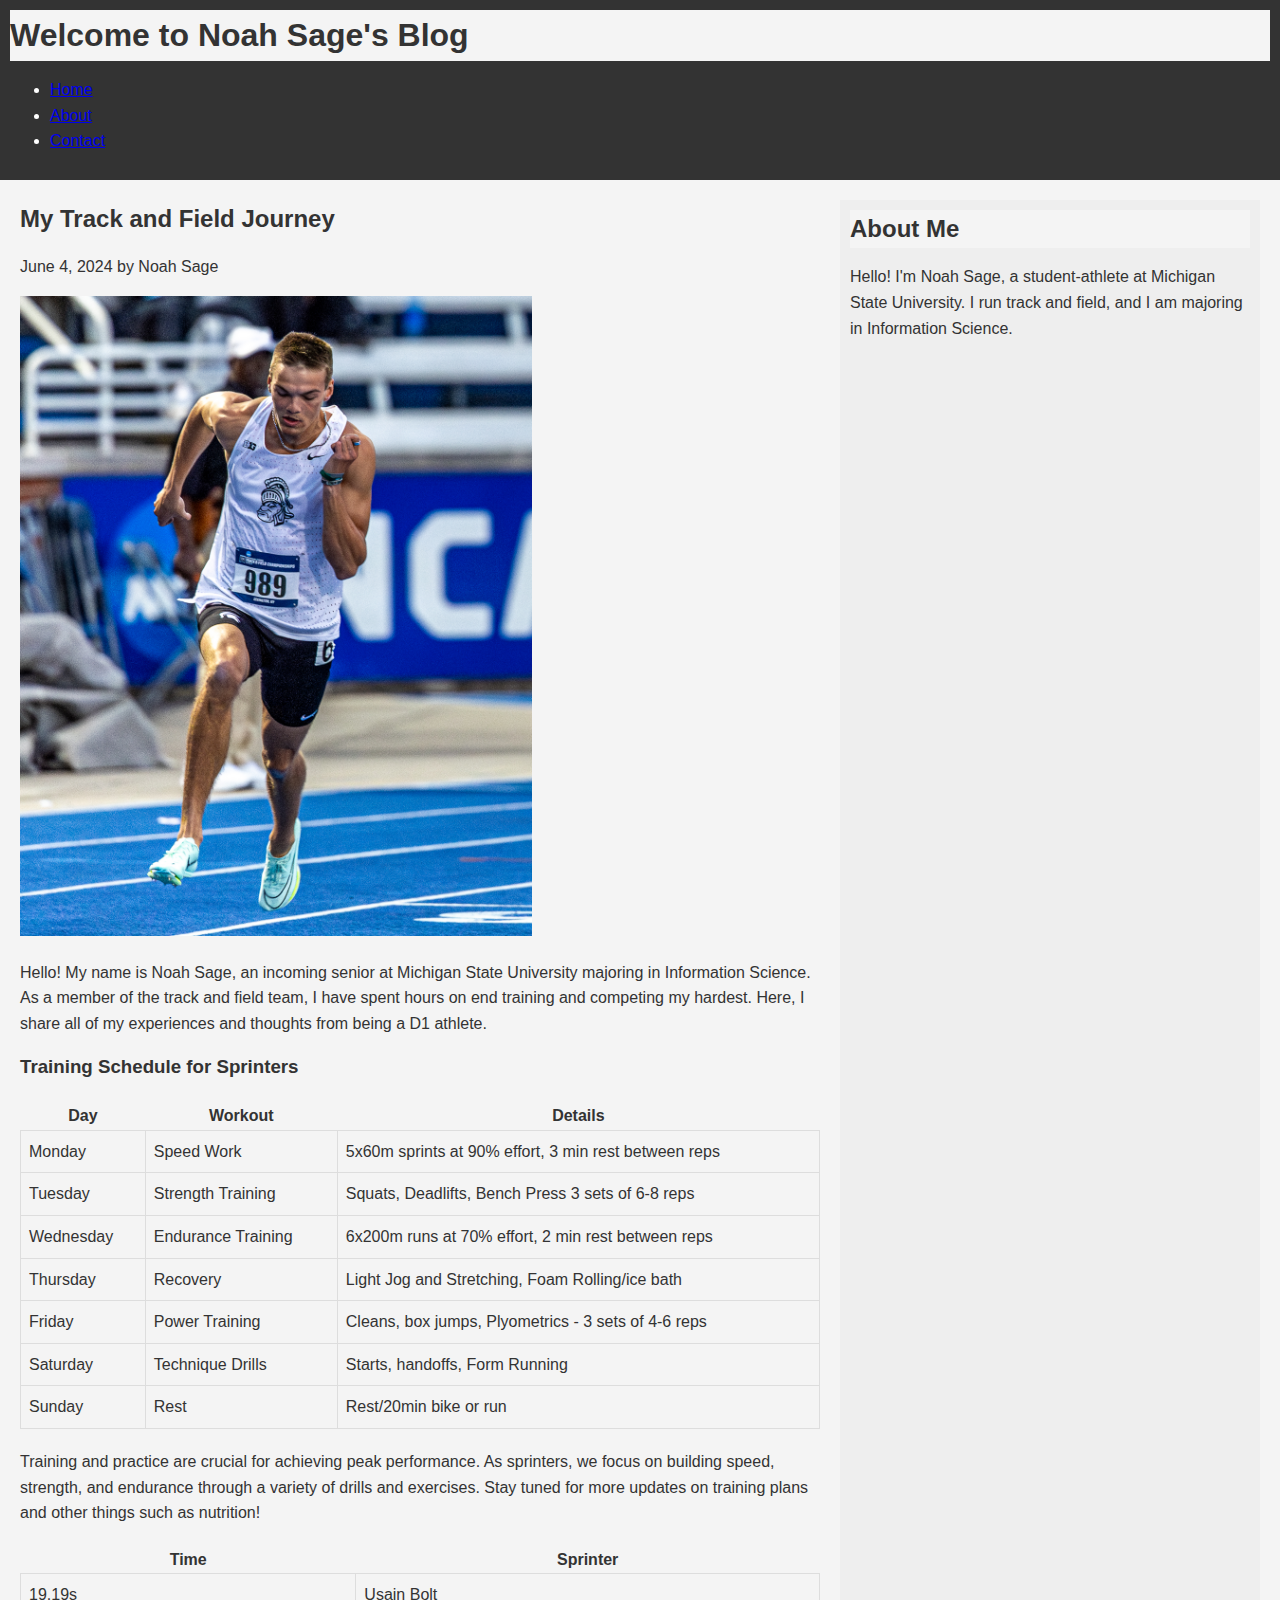
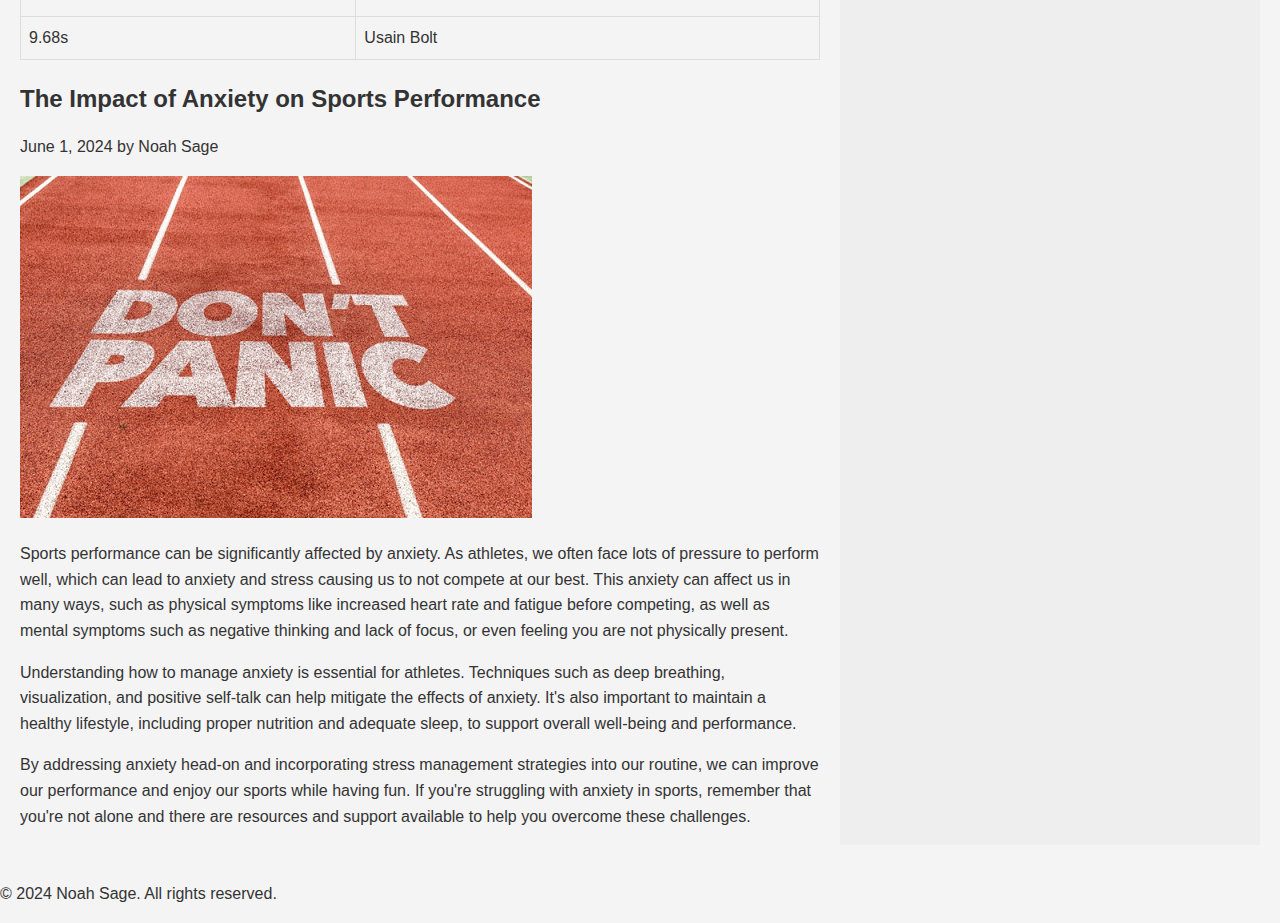
<file: index.html>
<!DOCTYPE html>
<html lang="en">
<head>
    <meta charset="UTF-8">
    <meta name="viewport" content="width=device-width, initial-scale=1.0">
    <title>Blog - Home</title>
    <link rel="stylesheet" href="style.css">
</head>
<body>
    <header class="sticky-header">
        <h1>Welcome to Noah Sage's Blog</h1>
        <nav>
            <ul>
                <li><a href="index.html">Home</a></li>
                <li><a href="about.html">About</a></li>
                <li><a href="contact.html">Contact</a></li>
            </ul>
        </nav>
    </header>
    <main class="two-column-layout">
        <div class="content">
            <article>
                <h2>My Track and Field Journey</h2>
                <p><time datetime="2024-06-04">June 4, 2024</time> by Noah Sage</p>
                <img src="images/original-379BAA67-2D73-43AE-91BD-801FBE25E73A.jpeg" alt="Track and Field" style="width: 512px; height: auto;">
                <p>Hello! My name is Noah Sage, an incoming senior at Michigan State University majoring in Information Science. 
                    As a member of the track and field team, I have spent hours on end training and competing my hardest. 
                    Here, I share all of my experiences and thoughts from being a D1 athlete.</p>
                <h3>Training Schedule for Sprinters</h3>
                <table>
                    <thead>
                        <tr>
                            <th>Day</th>
                            <th>Workout</th>
                            <th>Details</th>
                        </tr>
                    </thead>
                    <tbody>
                        <tr>
                            <td>Monday</td>
                            <td>Speed Work</td>
                            <td>5x60m sprints at 90% effort, 3 min rest between reps</td>
                        </tr>
                        <tr>
                            <td>Tuesday</td>
                            <td>Strength Training</td>
                            <td>Squats, Deadlifts, Bench Press 3 sets of 6-8 reps</td>
                        </tr>
                        <tr>
                            <td>Wednesday</td>
                            <td>Endurance Training</td>
                            <td>6x200m runs at 70% effort, 2 min rest between reps</td>
                        </tr>
                        <tr>
                            <td>Thursday</td>
                            <td>Recovery</td>
                            <td>Light Jog and Stretching, Foam Rolling/ice bath</td>
                        </tr>
                        <tr>
                            <td>Friday</td>
                            <td>Power Training</td>
                            <td>Cleans, box jumps, Plyometrics - 3 sets of 4-6 reps</td>
                        </tr>
                        <tr>
                            <td>Saturday</td>
                            <td>Technique Drills</td>
                            <td>Starts, handoffs, Form Running</td>
                        </tr>
                        <tr>
                            <td>Sunday</td>
                            <td>Rest</td>
                            <td>Rest/20min bike or run</td>
                        </tr>
                    </tbody>
                </table>
                <p>Training and practice are crucial for achieving peak performance. As sprinters, 
                    we focus on building speed, strength, and endurance through a variety of drills
                    and exercises. Stay tuned for more updates on training plans and other things such as nutrition!</p>
                <table>
                    <thead>
                        <tr>
                            <th>Time</th>
                            <th>Sprinter</th>
                        </tr> 
                    </thead>
                    <tbody>
                        <tr>
                            <td>19.19s</td>
                            <td>Usain Bolt</td>
                        </tr>
                        <tr>
                            <td>9.68s</td>
                            <td>Usain Bolt</td>
                        </tr>
                    </tbody>
                </table>
            </article>
            <article>
                <h2>The Impact of Anxiety on Sports Performance</h2>
                <p><time datetime="2024-06-01">June 1, 2024</time> by Noah Sage</p>
                <img src="images/unnamed-2.jpg" alt="Anxiety in Sports" style="max-width:100%; height:auto;">
                <p>Sports performance can be significantly affected by anxiety. As athletes, we often 
                    face lots of pressure to perform well, which can lead to anxiety and stress causing us to not compete at our best. 
                    This anxiety can affect us in many ways, such as physical symptoms like 
                    increased heart rate and fatigue before competing, as well as mental symptoms such as negative 
                    thinking and lack of focus, or even feeling you are not physically present.</p>
                <p>Understanding how to manage anxiety is essential for athletes. Techniques such as deep breathing, 
                    visualization, and positive self-talk can help mitigate the effects of anxiety. It's also important 
                    to maintain a healthy lifestyle, including proper nutrition and adequate sleep, to support overall well-being 
                    and performance.</p>
                <p>By addressing anxiety head-on and incorporating stress management strategies into our routine, we can improve our 
                    performance and enjoy our sports while having fun. If you're struggling with anxiety in sports, remember that you're 
                    not alone and there are resources and support available to help you overcome these challenges.</p>
            </article>
        </div>
        <aside>
            <h2>About Me</h2>
            <p>Hello! I'm Noah Sage, a student-athlete at Michigan State University. I run track and field, and I am majoring in Information Science.</p>
        </aside>
    </main>
    <footer>
        <p>&copy; 2024 Noah Sage. All rights reserved.</p>
    </footer>
</body>
</html>
</file>
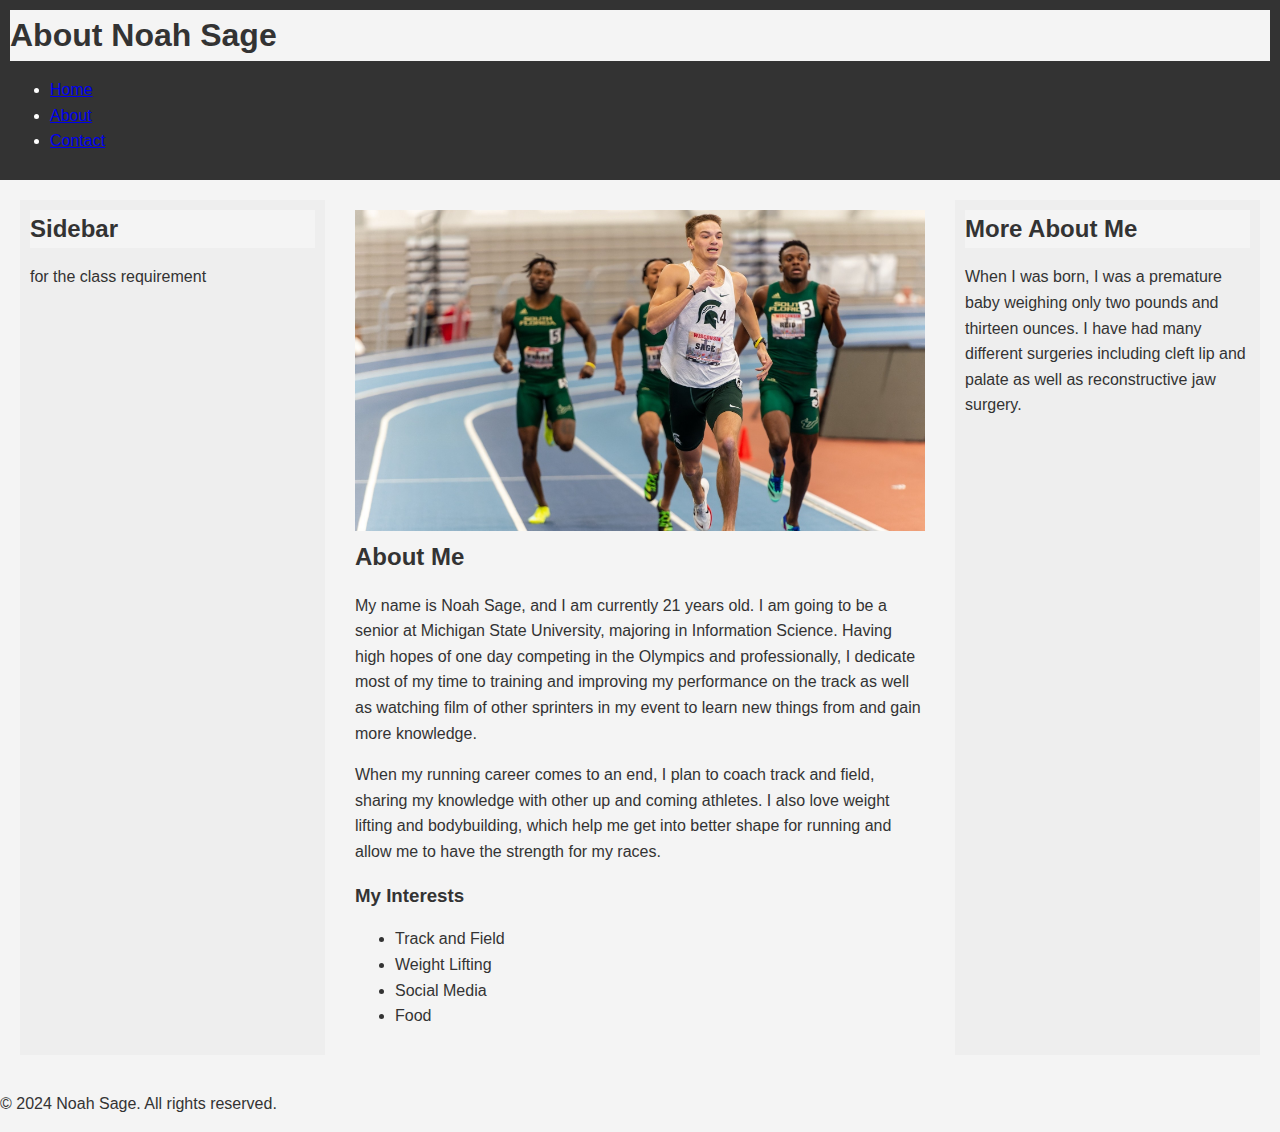
<file: about.html>
<!DOCTYPE html>
<html lang="en">
<head>
    <meta charset="UTF-8">
    <meta name="viewport" content="width=device-width, initial-scale=1.0">
    <title>About Noah Sage</title>
    <link rel="stylesheet" href="style.css">
</head>
<body>
    <header class="sticky-header">
        <h1>About Noah Sage</h1>
        <nav>
            <ul>
                <li><a href="index.html">Home</a></li>
                <li><a href="about.html">About</a></li>
                <li><a href="contact.html">Contact</a></li>
            </ul>
        </nav>
    </header>
    <main class="three-column-layout">
        <aside class="sidebar">
            <h2>Sidebar</h2>
            <p>for the class requirement</p>
        </aside>
        <section class="main-content">
            <img src="images/DSC_5495_NEF_DxO_DeepPRIME_ai2JP.jpg" alt="Noah Sage" style="width: 100%; height: auto;">
            <h2>About Me</h2>
            <p>My name is Noah Sage, and I am currently 21 years old. I am going to be a senior at Michigan State University, 
                majoring in Information Science. Having high hopes of one day competing in the Olympics and professionally, 
                I dedicate most of my time to training and improving my performance on the track as well as watching film 
                of other sprinters in my event to learn new things from and gain more knowledge.</p>
            <p>When my running career comes to an end, I plan to coach track and field, sharing 
                my knowledge with other up and coming athletes. I also love weight lifting and bodybuilding, 
                which help me get into better shape for running and allow me to have the strength for my races.</p>
            <h3>My Interests</h3>
            <ul>
                <li>Track and Field</li>
                <li>Weight Lifting</li>
                <li>Social Media</li>
                <li>Food</li>
            </ul>
        </section>
        <aside class="sidebar">
            <h2>More About Me</h2>
            <p>When I was born, I was a premature baby weighing only two pounds and thirteen ounces. I have had 
                many different surgeries including cleft lip and palate as well as reconstructive jaw surgery.</p>
        </aside>
    </main>
    <footer>
        <p>&copy; 2024 Noah Sage. All rights reserved.</p>
    </footer>
</body>
</html>
</file>
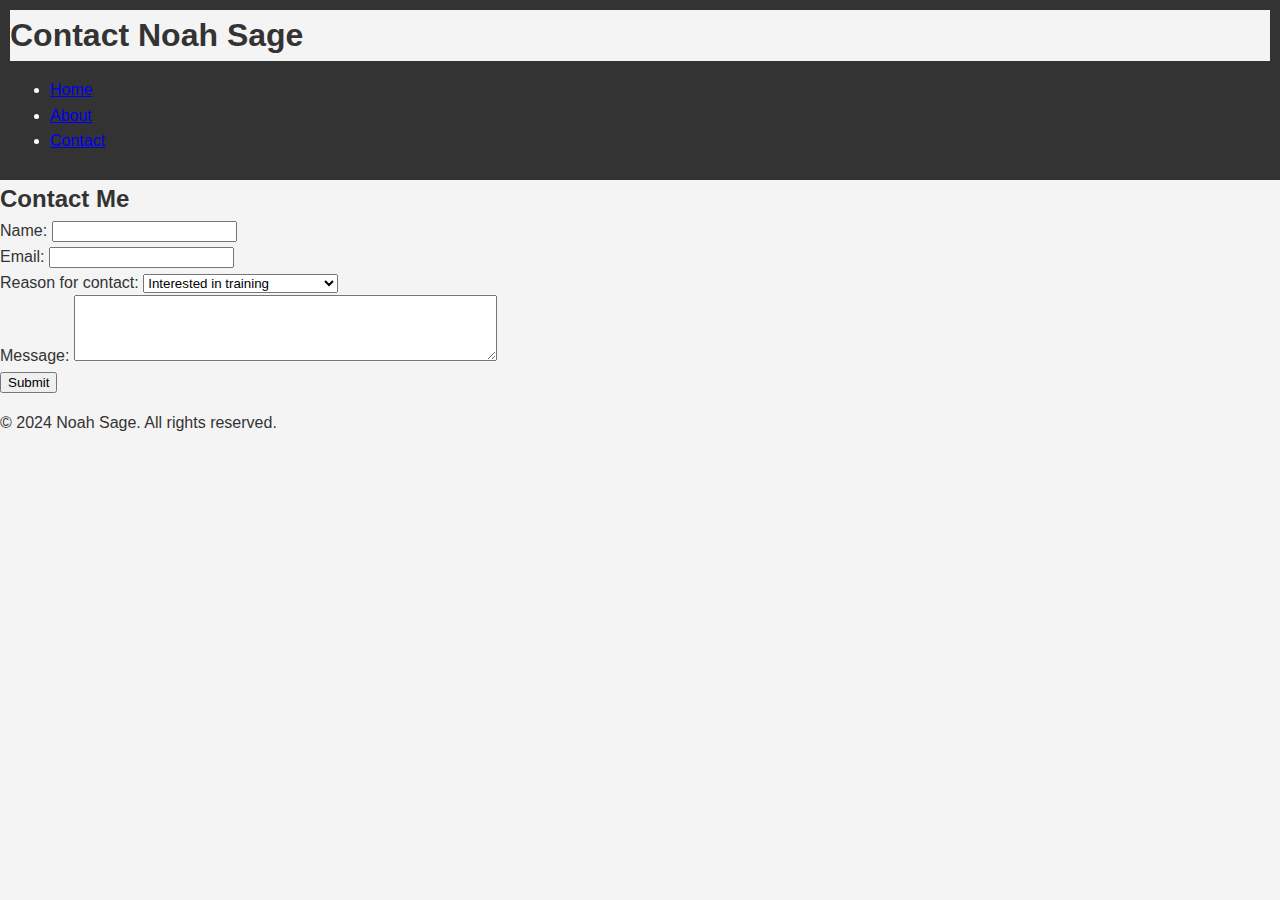
<file: contact.html>
<!DOCTYPE html>
<html lang="en">
<head>
    <meta charset="UTF-8">
    <meta name="viewport" content="width=device-width, initial-scale=1.0">
    <title>Contact Noah Sage</title>
    <link rel="stylesheet" href="style.css">
</head>
<body>
    <header class="sticky-header">
        <h1>Contact Noah Sage</h1>
        <nav>
            <ul>
                <li><a href="index.html">Home</a></li>
                <li><a href="about.html">About</a></li>
                <li><a href="contact.html">Contact</a></li>
            </ul>
        </nav>
    </header>
    <main class="form-container">
        <section class="form-section">
            <h2>Contact Me</h2>
            <form class="contact-form">
                <div class="form-group">
                    <label for="name">Name:</label>
                    <input type="text" id="name" name="name" required>
                </div>
                <div class="form-group">
                    <label for="email">Email:</label>
                    <input type="email" id="email" name="email" required>
                </div>
                <div class="form-group">
                    <label for="reason">Reason for contact:</label>
                    <select id="reason" name="reason">
                        <option value="training">Interested in training</option>
                        <option value="learn">Learn more about you</option>
                        <option value="meeting">Set up a one-on-one meeting</option>
                    </select>
                </div>
                <div class="form-group">
                    <label for="message">Message:</label>
                    <textarea id="message" name="message" rows="4" cols="50" required></textarea>
                </div>
                <div class="form-group form-group-full">
                    <input type="submit" value="Submit">
                </div>
            </form>
        </section>
    </main>
    <footer>
        <p>&copy; 2024 Noah Sage. All rights reserved.</p>
    </footer>
</body>
</html>
</file>
<file: style.css>
/* Type Selectors */
body {
    font-family: Arial; 
    line-height: 1.6;
    margin: 0;
    background-color: #f4f4f4;
    color: #333;
}

table {
    width: 100%;
    border-collapse: collapse;
    margin: 20px 0;
}

table td {
    border: 1px solid #ddd;
    padding: 8px;
    text-align: left;
}

/* Class Selectors */
.highlight {
    background-color: yellow;
}

/* ID Selectors */
#main-header {
    background-color: #333;
    color: white;
    padding: 10px;
    text-align: center;
}

/* Attribute Selectors */
a[target="_blank"] {
    color: red;
    text-decoration: none;
}

/* Header Styles */
h1, h2, h3 {
    font-family: Arial; 
    line-height: 1.6;
    margin: 0;
    background-color: #f4f4f4;
    color: #333;
}

/* Sticky Navigation Header */
.sticky-header {
    position: sticky;
    top: 0;
    background-color: #333;
    color: white;
    padding: 10px;
    z-index: 1000;
}

/* Two Column Flexbox Layout */
.two-column-layout {
    display: flex;
    gap: 20px;
    padding: 20px;
}

.two-column-layout .content {
    flex: 2;
}

.two-column-layout aside {
    flex: 1;
    background-color: #eee;
    padding: 10px;
    box-sizing: border-box;
}

/* Three Column Flexbox Layout */
.three-column-layout {
    display: flex;
    flex-wrap: wrap;
    gap: 20px;
    padding: 20px;
}

.three-column-layout .sidebar {
    flex: 1;
    background-color: #eee;
    padding: 10px;
    box-sizing: border-box;
}

.three-column-layout .main-content {
    flex: 2;
    padding: 10px;
    box-sizing: border-box;
}

.multi-column-form {
    display: flex;
    flex-direction: column;
    gap: 10px;
}
</file>
